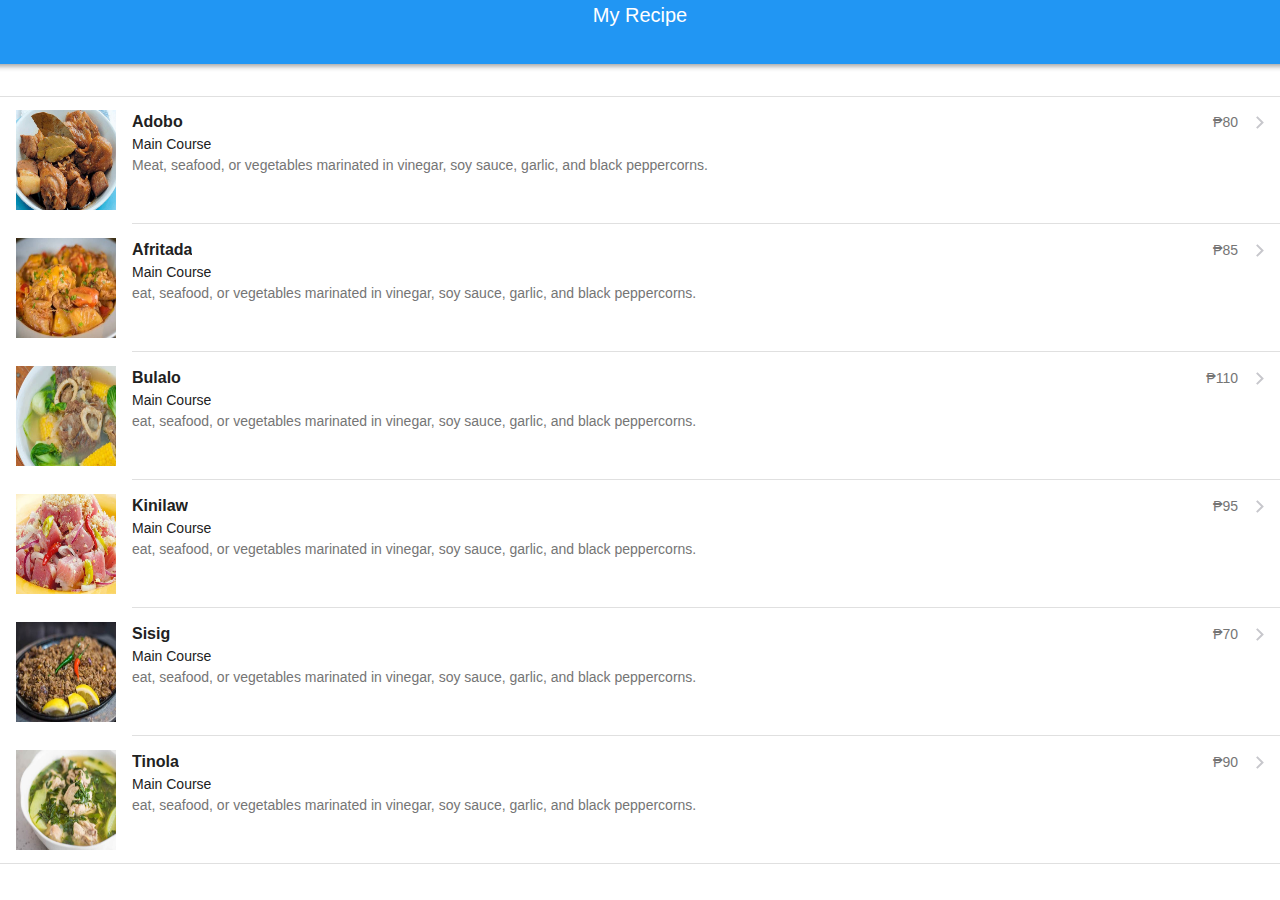
<file: www/index.html>
<!DOCTYPE html>
<html>
  <head>
    <!-- Required meta tags-->
    <meta charset="utf-8">
    <meta name="viewport" content="width=device-width, initial-scale=1, maximum-scale=1, minimum-scale=1, user-scalable=no, minimal-ui, viewport-fit=cover">
    <meta name="apple-mobile-web-app-capable" content="yes">
    <!-- Color theme for statusbar -->
    <meta name="theme-color" content="#2196f3">
    <!-- Your app title -->
    <title>My App</title>
    <!-- Path to Framework7 Library CSS -->
    <link rel="stylesheet" href="lib/framework7/css/framework7.min.css">
    <link rel="stylesheet" href="css/my-app.css">
    <!-- Path to your custom app styles-->
    
  </head>
  <body>
    <!-- App root element -->
    <div id="app">
      <!-- Statusbar overlay -->
      <div class="statusbar"></div>

      <!-- Your main view, should have "view-main" class -->
      <div class="view view-main">
        <!-- Initial Page, "data-name" contains page name -->
        <div data-name="home" class="page">

          <!-- Top Navbar -->
          <div class="navbar">
            <div  style="text-align:center">
              My Recipe
            </div>
          </div>

       

          <!-- Scrollable page content -->
          <div class="page-content">
            <p style=""></p>

            <!-- Link to another page -->
			  <!-- LIST FIRST DIV-->
			   <div class="list media-list">
			  <ul>
			    <li>
			      <a href="/adobo/" class="item-link item-content">
			        <div class="item-media"><img src="images/adobo.jpg" width="100" height="100"/></div>
			        <div class="item-inner">
			          <div class="item-title-row">
			            <div class="item-title"><b>Adobo</b></div>
			            <div class="item-after">₱80</div>
			          </div>
			          <div class="item-subtitle">Main Course</div>
			          <div class="item-text">Meat, seafood, or vegetables marinated in vinegar, soy sauce, garlic, and black peppercorns.</div>
			        </div></a></li>
			    <li>
			      <a href="/afritada/" class="item-link item-content">
			        <div class="item-media"><img src="images/afritada.jpg" width="100" height="100"/></div>
			        <div class="item-inner"> 
			          <div class="item-title-row">
			            <div class="item-title"><b>Afritada</b></div>
			            <div class="item-after">₱85</div>
			          </div>
			          <div class="item-subtitle">Main Course</div>
			          <div class="item-text">eat, seafood, or vegetables marinated in vinegar, soy sauce, garlic, and black peppercorns.</div>
			        </div>
			      </a>
			    </li>
			    <li>
			      <a href="/bulalo/" class="item-link item-content">
			        <div class="item-media"><img src="images/bulalo.jpg" width="100" height="100"/></div>
			        <div class="item-inner">
			          <div class="item-title-row">
			            <div class="item-title"><b>Bulalo</b></div>
			            <div class="item-after">₱110</div>
			          </div>
			          <div class="item-subtitle">Main Course</div>
			          <div class="item-text">eat, seafood, or vegetables marinated in vinegar, soy sauce, garlic, and black peppercorns.</div>
			        </div>
			      </a>
			    </li>
			     <li>
			      <a href="/kinilaw/" class="item-link item-content">
			        <div class="item-media"><img src="images/kinilaw.jpg" width="100" height="100"/></div>
			        <div class="item-inner">
			          <div class="item-title-row">
			            <div class="item-title"><b>Kinilaw</b></div>
			            <div class="item-after">₱95</div>
			          </div>
			          <div class="item-subtitle">Main Course</div>
			          <div class="item-text">eat, seafood, or vegetables marinated in vinegar, soy sauce, garlic, and black peppercorns.</div>
			        </div>
			      </a>
			    </li>
			     <li>
			      <a href="/sisig/" class="item-link item-content">
			        <div class="item-media"><img src="images/sisig.jpg" width="100" height="100"/></div>
			        <div class="item-inner">
			          <div class="item-title-row">
			            <div class="item-title"><b>Sisig</b></div>
			            <div class="item-after">₱70</div>
			          </div>
			          <div class="item-subtitle">Main Course</div>
			          <div class="item-text">eat, seafood, or vegetables marinated in vinegar, soy sauce, garlic, and black peppercorns.</div>
			        </div>
			      </a>
			    </li>
			     <li>
			      <a href="/tinola/" class="item-link item-content">
			        <div class="item-media"><img src="images/tinola.jpg" width="100" height="100"/></div>
			        <div class="item-inner">
			          <div class="item-title-row">
			            <div class="item-title"><b>Tinola</b></div>
			            <div class="item-after">₱90</div>
			          </div>
			          <div class="item-subtitle">Main Course</div>
			          <div class="item-text">eat, seafood, or vegetables marinated in vinegar, soy sauce, garlic, and black peppercorns.</div>
			        </div>
			      </a>
			    </li>
			  </ul>
			</div>
          <!-- LIST LAST DIV--> 
          </div>
        </div>
      </div>
    </div>
    <!-- Path to Framework7 Library JS-->
    <script type="text/javascript" src="lib/framework7/js/framework7.min.js"></script>
    <!-- Path to your app js-->
    <script type="text/javascript" src="js/my-app.js"></script>
  </body>
</html>
</file>
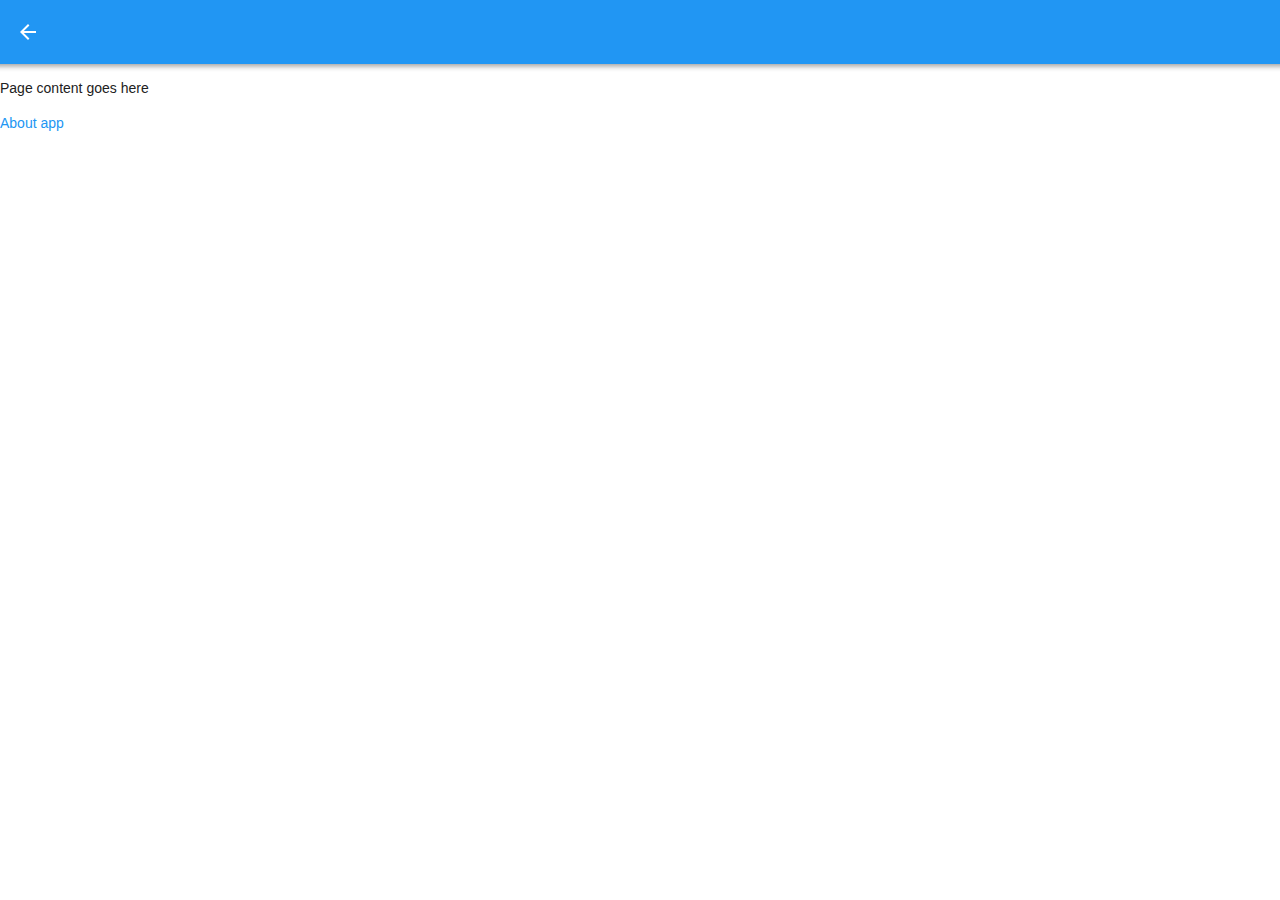
<file: www/about.html>
<!DOCTYPE html>
<html>
  <head>
    <!-- Required meta tags-->
    <meta charset="utf-8">
    <meta name="viewport" content="width=device-width, initial-scale=1, maximum-scale=1, minimum-scale=1, user-scalable=no, minimal-ui, viewport-fit=cover">
    <meta name="apple-mobile-web-app-capable" content="yes">
    <!-- Color theme for statusbar -->
    <meta name="theme-color" content="#2196f3">
    <!-- Your app title -->
    <title>My App</title>
    <!-- Path to Framework7 Library CSS -->
    <link rel="stylesheet" href="lib/framework7/css/framework7.min.css">
    <!-- Path to your custom app styles-->
    
  </head>
  <body>
    <!-- App root element -->
    <div id="app">
      <!-- Statusbar overlay -->
      <div class="statusbar"></div>

      <!-- Your main view, should have "view-main" class -->
      <div class="view view-main">
        <!-- Initial Page, "data-name" contains page name -->
        <div data-name="home" class="page">

          <!-- Top Navbar -->
          <div class="navbar">
            <div class="navbar-inner">
               <div class="left">
                <a class="link back">
                  <i class="icon icon-back"></i>
                  <span class="ios-only">Back</span>
                </a>
              </div>
            </div>
          </div>

  
          <!-- Scrollable page content -->
          <div class="page-content">
            <p>Page content goes here</p>
            <!-- Link to another page -->
            <a href="/about/">About app</a>
          </div>
        </div>
      </div>
    </div>
    <!-- Path to Framework7 Library JS-->
    <script type="text/javascript" src="lib/framework7/js/framework7.min.js"></script>
    <!-- Path to your app js-->
    <script type="text/javascript" src="js/my-app.js"></script>
  </body>
</html>
</file>
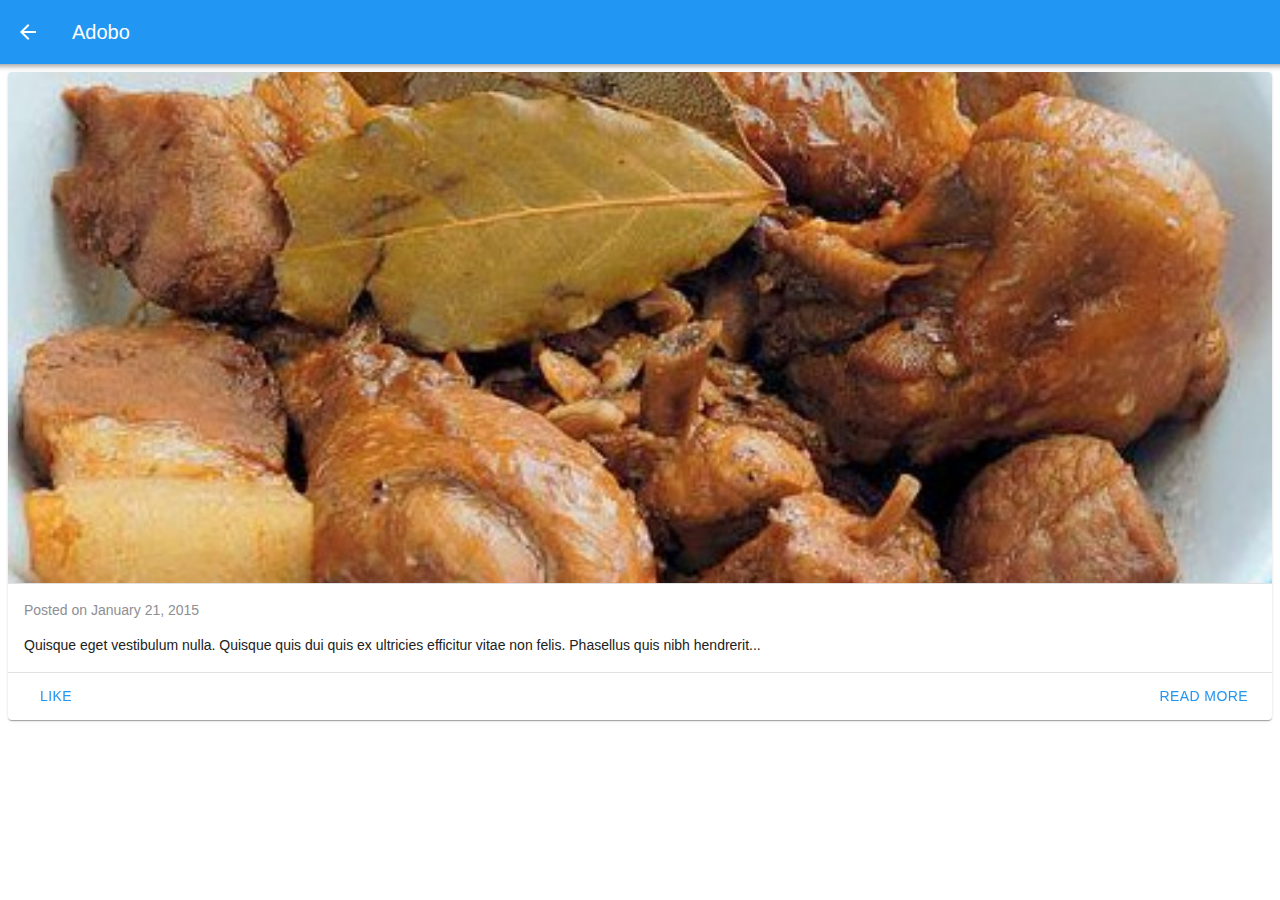
<file: www/adobo.html>
<!DOCTYPE html>
<html>
  <head>
    <!-- Required meta tags-->
    <meta charset="utf-8">
    <meta name="viewport" content="width=device-width, initial-scale=1, maximum-scale=1, minimum-scale=1, user-scalable=no, minimal-ui, viewport-fit=cover">
    <meta name="apple-mobile-web-app-capable" content="yes">
    <!-- Color theme for statusbar -->
    <meta name="theme-color" content="#2196f3">
    <!-- Your app title -->
    <title>My App</title>
    <!-- Path to Framework7 Library CSS -->
    <link rel="stylesheet" href="lib/framework7/css/framework7.min.css">
    <!-- Path to your custom app styles-->
    <link rel="stylesheet" href="css/my-app.css">
  </head>
  <body>
    <!-- App root element -->
    <div id="app">
      <!-- Statusbar overlay -->
      <div class="statusbar"></div>

      <!-- Your main view, should have "view-main" class -->
      <div class="view view-main">
        <!-- Initial Page, "data-name" contains page name -->
        <div data-name="home" class="page">

          <!-- Top Navbar -->
          <div class="navbar">
            <div class="navbar-inner">
              <div class="left">
                  <a class="link back">
                      <i class="icon icon-back"></i>
                      <span class="ios-only">Back</span>
                  </a>
            </div>
            <div class="title">
                <p>Adobo</p>
                <!-- Link to another page -->
            </div>
          </div>
        </div>
        <div class="page-content">
          <div class="card demo-card-header-pic">
            <div style="background-image:url(images/adobo.jpg)" class="card-header align-items-flex-end"></div>
            <div class="card-content card-content-padding">
              <p class="date">Posted on January 21, 2015</p>
              <p>Quisque eget vestibulum nulla. Quisque quis dui quis ex ultricies efficitur vitae non felis. Phasellus quis nibh hendrerit...</p>
            </div>
            <div class="card-footer"><a href="#" class="link">Like</a><a href="#" class="link">Read more</a></div>
          </div>
        </div>
      </div>
    </div>
    <!-- Path to Framework7 Library JS-->
    <script type="text/javascript" src="lib/framework7/js/framework7.min.js"></script>
    <!-- Path to your app js-->
    <script type="text/javascript" src="js/my-app.js"></script>
  </body>
</html>
</file>
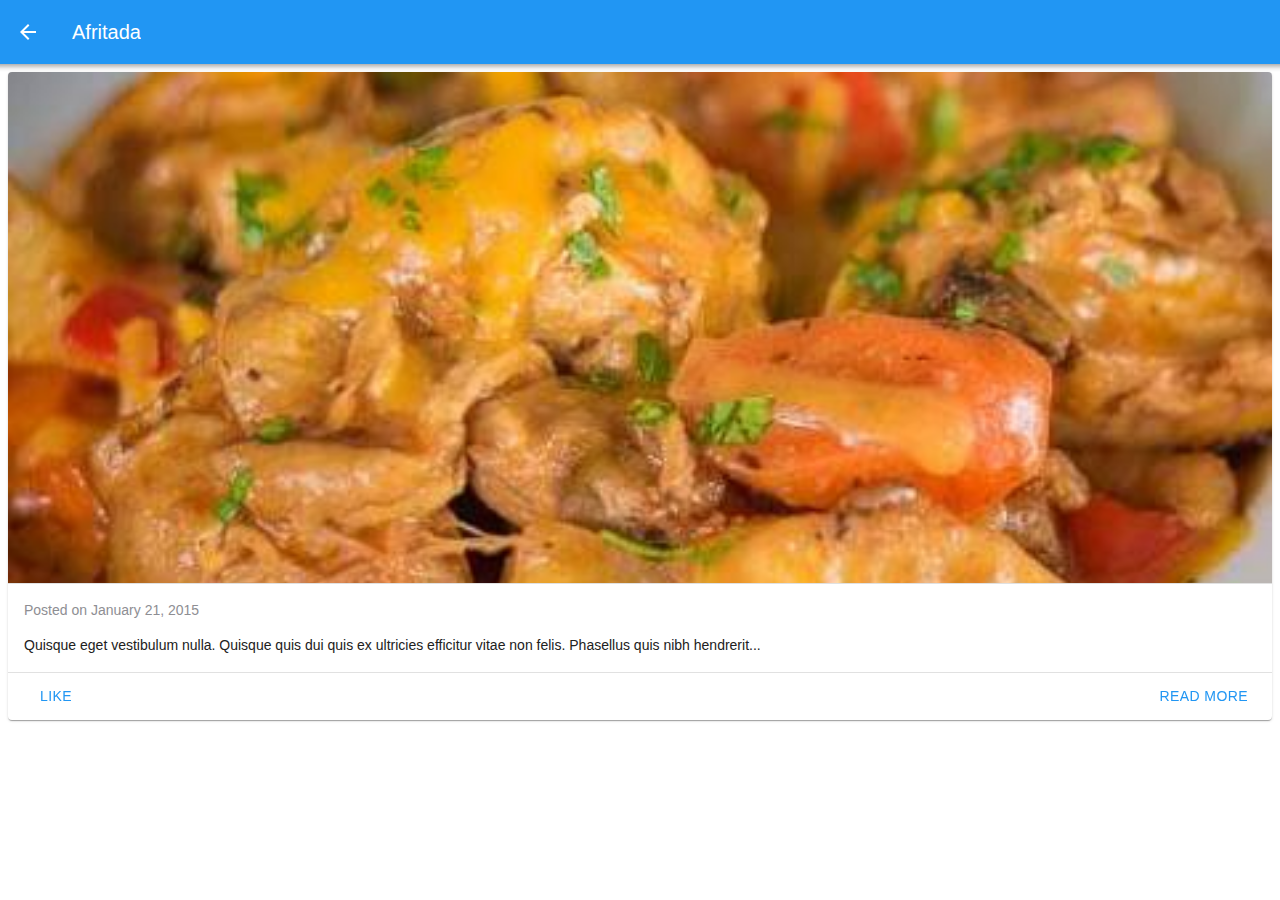
<file: www/afritada.html>
<!DOCTYPE html>
<html>
  <head>
    <!-- Required meta tags-->
    <meta charset="utf-8">
    <meta name="viewport" content="width=device-width, initial-scale=1, maximum-scale=1, minimum-scale=1, user-scalable=no, minimal-ui, viewport-fit=cover">
    <meta name="apple-mobile-web-app-capable" content="yes">
    <!-- Color theme for statusbar -->
    <meta name="theme-color" content="#2196f3">
    <!-- Your app title -->
    <title>My App</title>
    <!-- Path to Framework7 Library CSS -->
    <link rel="stylesheet" href="lib/framework7/css/framework7.min.css">
    <!-- Path to your custom app styles-->
    <link rel="stylesheet" href="css/my-app.css">
  </head>
  <body>
    <!-- App root element -->
    <div id="app">
      <!-- Statusbar overlay -->
      <div class="statusbar"></div>

      <!-- Your main view, should have "view-main" class -->
      <div class="view view-main">
        <!-- Initial Page, "data-name" contains page name -->
        <div data-name="home" class="page">

          <!-- Top Navbar -->
          <div class="navbar">
            <div class="navbar-inner">
              <div class="left">
                  <a class="link back">
                      <i class="icon icon-back"></i>
                      <span class="ios-only">Back</span>
                  </a>
            </div>
            <div class="title">
                <p>Afritada</p>
                <!-- Link to another page -->
            </div>
          </div>
        </div>
        <div class="page-content">
          <div class="card demo-card-header-pic">
            <div style="background-image:url(images/afritada.jpg)" class="card-header align-items-flex-end"></div>
            <div class="card-content card-content-padding">
              <p class="date">Posted on January 21, 2015</p>
              <p>Quisque eget vestibulum nulla. Quisque quis dui quis ex ultricies efficitur vitae non felis. Phasellus quis nibh hendrerit...</p>
            </div>
            <div class="card-footer"><a href="#" class="link">Like</a><a href="#" class="link">Read more</a></div>
          </div>
        </div>
      </div>
    </div>
    <!-- Path to Framework7 Library JS-->
    <script type="text/javascript" src="lib/framework7/js/framework7.min.js"></script>
    <!-- Path to your app js-->
    <script type="text/javascript" src="js/my-app.js"></script>
  </body>
</html>
</file>
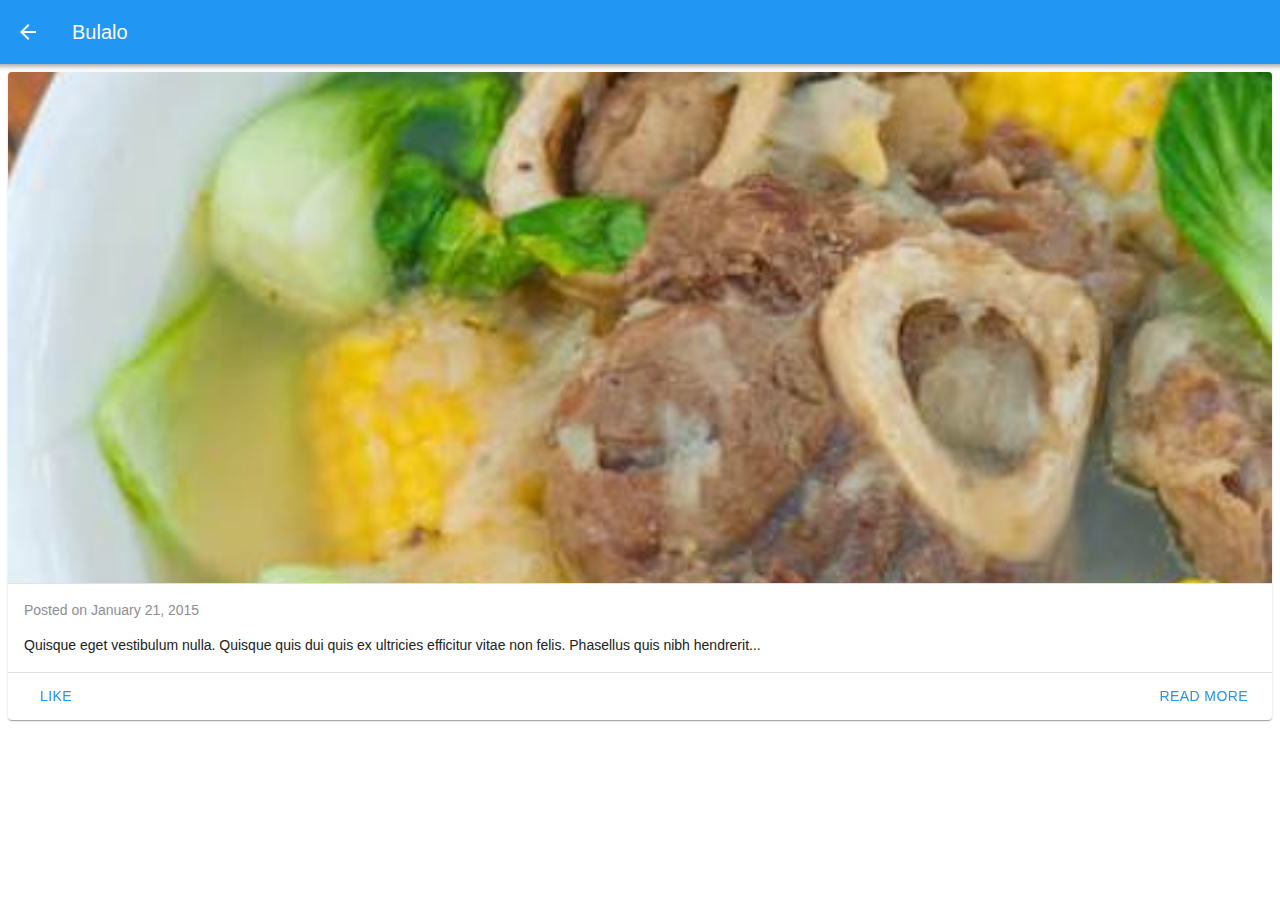
<file: www/bulalo.html>
<!DOCTYPE html>
<html>
  <head>
    <!-- Required meta tags-->
    <meta charset="utf-8">
    <meta name="viewport" content="width=device-width, initial-scale=1, maximum-scale=1, minimum-scale=1, user-scalable=no, minimal-ui, viewport-fit=cover">
    <meta name="apple-mobile-web-app-capable" content="yes">
    <!-- Color theme for statusbar -->
    <meta name="theme-color" content="#2196f3">
    <!-- Your app title -->
    <title>My App</title>
    <!-- Path to Framework7 Library CSS -->
    <link rel="stylesheet" href="lib/framework7/css/framework7.min.css">
    <!-- Path to your custom app styles-->
    <link rel="stylesheet" href="css/my-app.css">
  </head>
  <body>
    <!-- App root element -->
    <div id="app">
      <!-- Statusbar overlay -->
      <div class="statusbar"></div>

      <!-- Your main view, should have "view-main" class -->
      <div class="view view-main">
        <!-- Initial Page, "data-name" contains page name -->
        <div data-name="home" class="page">

          <!-- Top Navbar -->
          <div class="navbar">
            <div class="navbar-inner">
              <div class="left">
                  <a class="link back">
                      <i class="icon icon-back"></i>
                      <span class="ios-only">Back</span>
                  </a>
            </div>
            <div class="title">
                <p>Bulalo</p>
                <!-- Link to another page -->
            </div>
          </div>
        </div>
        <div class="page-content">
          <div class="card demo-card-header-pic">
            <div style="background-image:url(images/bulalo.jpg)" class="card-header align-items-flex-end"></div>
            <div class="card-content card-content-padding">
              <p class="date">Posted on January 21, 2015</p>
              <p>Quisque eget vestibulum nulla. Quisque quis dui quis ex ultricies efficitur vitae non felis. Phasellus quis nibh hendrerit...</p>
            </div>
            <div class="card-footer"><a href="#" class="link">Like</a><a href="#" class="link">Read more</a></div>
          </div>
        </div>
      </div>
    </div>
    <!-- Path to Framework7 Library JS-->
    <script type="text/javascript" src="lib/framework7/js/framework7.min.js"></script>
    <!-- Path to your app js-->
    <script type="text/javascript" src="js/my-app.js"></script>
  </body>
</html>
</file>
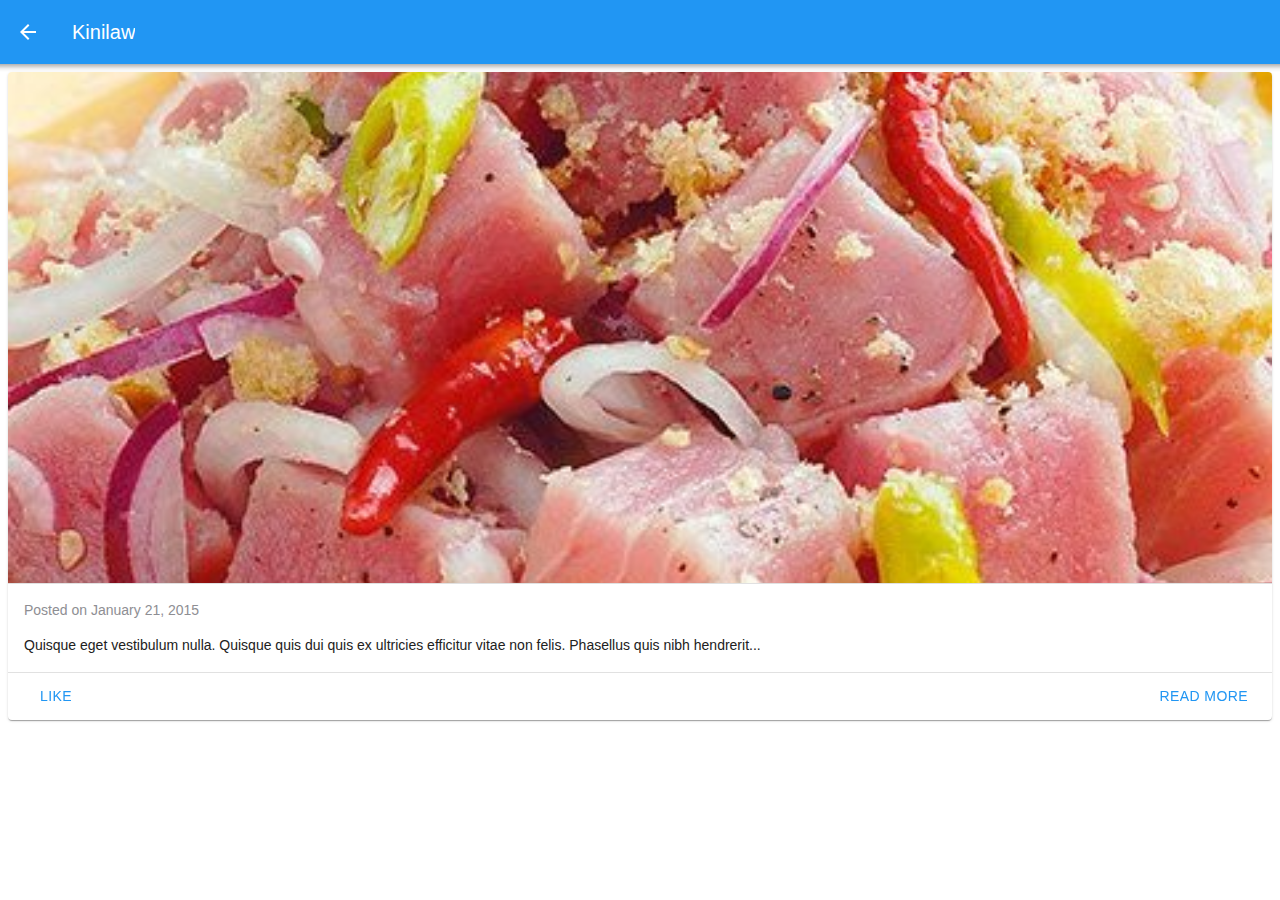
<file: www/kinilaw.html>
<!DOCTYPE html>
<html>
  <head>
    <!-- Required meta tags-->
    <meta charset="utf-8">
    <meta name="viewport" content="width=device-width, initial-scale=1, maximum-scale=1, minimum-scale=1, user-scalable=no, minimal-ui, viewport-fit=cover">
    <meta name="apple-mobile-web-app-capable" content="yes">
    <!-- Color theme for statusbar -->
    <meta name="theme-color" content="#2196f3">
    <!-- Your app title -->
    <title>My App</title>
    <!-- Path to Framework7 Library CSS -->
    <link rel="stylesheet" href="lib/framework7/css/framework7.min.css">
    <!-- Path to your custom app styles-->
    <link rel="stylesheet" href="css/my-app.css">
  </head>
  <body>
    <!-- App root element -->
    <div id="app">
      <!-- Statusbar overlay -->
      <div class="statusbar"></div>

      <!-- Your main view, should have "view-main" class -->
      <div class="view view-main">
        <!-- Initial Page, "data-name" contains page name -->
        <div data-name="home" class="page">

          <!-- Top Navbar -->
          <div class="navbar">
            <div class="navbar-inner">
              <div class="left">
                  <a class="link back">
                      <i class="icon icon-back"></i>
                      <span class="ios-only">Back</span>
                  </a>
            </div>
            <div class="title">
                <p>Kinilaw</p>
                <!-- Link to another page -->
            </div>
          </div>
        </div>
        <div class="page-content">
          <div class="card demo-card-header-pic">
            <div style="background-image:url(images/kinilaw.jpg)" class="card-header align-items-flex-end"></div>
            <div class="card-content card-content-padding">
              <p class="date">Posted on January 21, 2015</p>
              <p>Quisque eget vestibulum nulla. Quisque quis dui quis ex ultricies efficitur vitae non felis. Phasellus quis nibh hendrerit...</p>
            </div>
            <div class="card-footer"><a href="#" class="link">Like</a><a href="#" class="link">Read more</a></div>
          </div>
        </div>
      </div>
    </div>
    <!-- Path to Framework7 Library JS-->
    <script type="text/javascript" src="lib/framework7/js/framework7.min.js"></script>
    <!-- Path to your app js-->
    <script type="text/javascript" src="js/my-app.js"></script>
  </body>
</html>
</file>
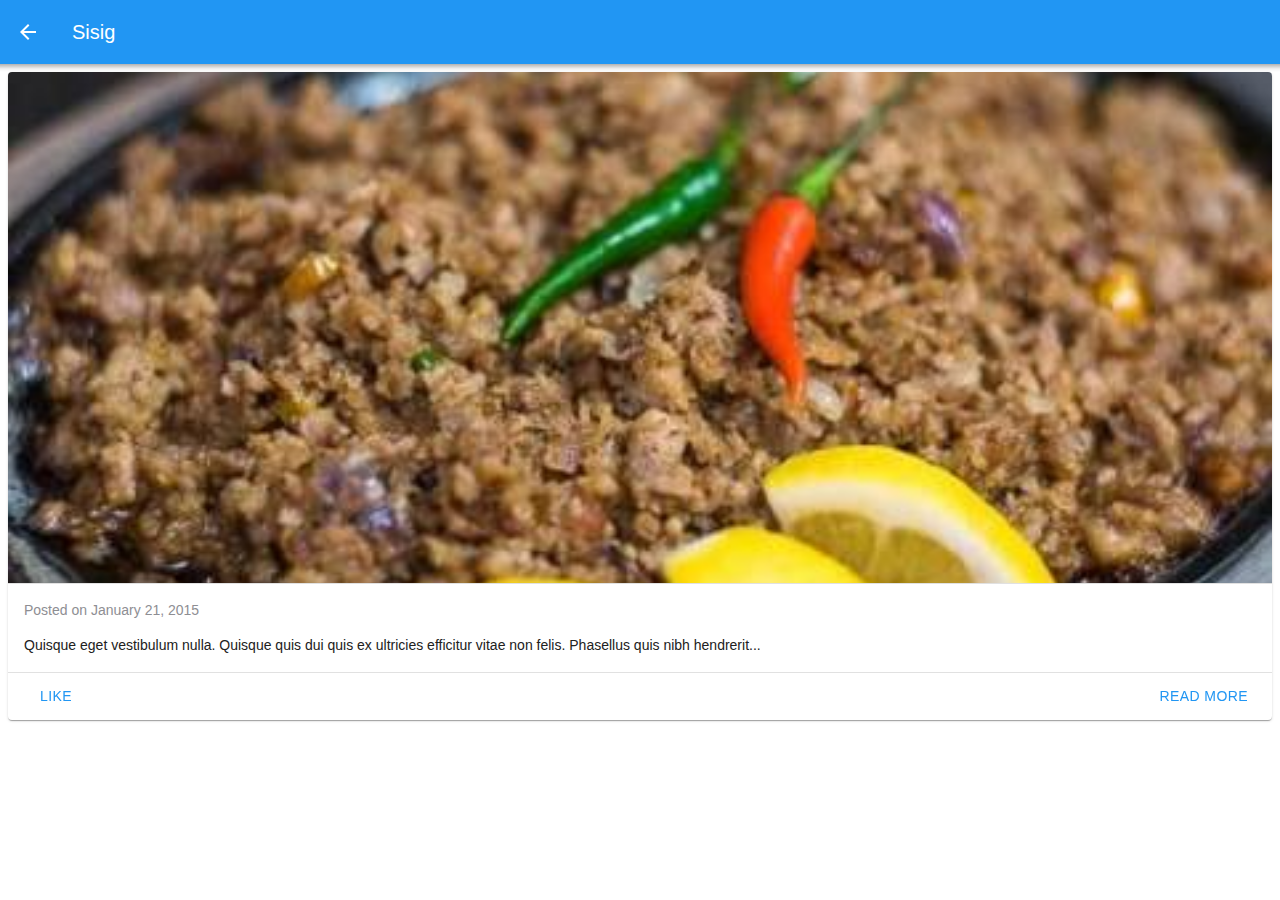
<file: www/sisig.html>
<!DOCTYPE html>
<html>
  <head>
    <!-- Required meta tags-->
    <meta charset="utf-8">
    <meta name="viewport" content="width=device-width, initial-scale=1, maximum-scale=1, minimum-scale=1, user-scalable=no, minimal-ui, viewport-fit=cover">
    <meta name="apple-mobile-web-app-capable" content="yes">
    <!-- Color theme for statusbar -->
    <meta name="theme-color" content="#2196f3">
    <!-- Your app title -->
    <title>My App</title>
    <!-- Path to Framework7 Library CSS -->
    <link rel="stylesheet" href="lib/framework7/css/framework7.min.css">
    <!-- Path to your custom app styles-->
    <link rel="stylesheet" href="css/my-app.css">
  </head>
  <body>
    <!-- App root element -->
    <div id="app">
      <!-- Statusbar overlay -->
      <div class="statusbar"></div>

      <!-- Your main view, should have "view-main" class -->
      <div class="view view-main">
        <!-- Initial Page, "data-name" contains page name -->
        <div data-name="home" class="page">

          <!-- Top Navbar -->
          <div class="navbar">
            <div class="navbar-inner">
              <div class="left">
                  <a class="link back">
                      <i class="icon icon-back"></i>
                      <span class="ios-only">Back</span>
                  </a>
            </div>
            <div class="title">
                <p>Sisig</p>
                <!-- Link to another page -->
            </div>
          </div>
        </div>
        <div class="page-content">
          <div class="card demo-card-header-pic">
            <div style="background-image:url(images/sisig.jpg)" class="card-header align-items-flex-end"></div>
            <div class="card-content card-content-padding">
              <p class="date">Posted on January 21, 2015</p>
              <p>Quisque eget vestibulum nulla. Quisque quis dui quis ex ultricies efficitur vitae non felis. Phasellus quis nibh hendrerit...</p>
            </div>
            <div class="card-footer"><a href="#" class="link">Like</a><a href="#" class="link">Read more</a></div>
          </div>
        </div>
      </div>
    </div>
    <!-- Path to Framework7 Library JS-->
    <script type="text/javascript" src="lib/framework7/js/framework7.min.js"></script>
    <!-- Path to your app js-->
    <script type="text/javascript" src="js/my-app.js"></script>
  </body>
</html>
</file>
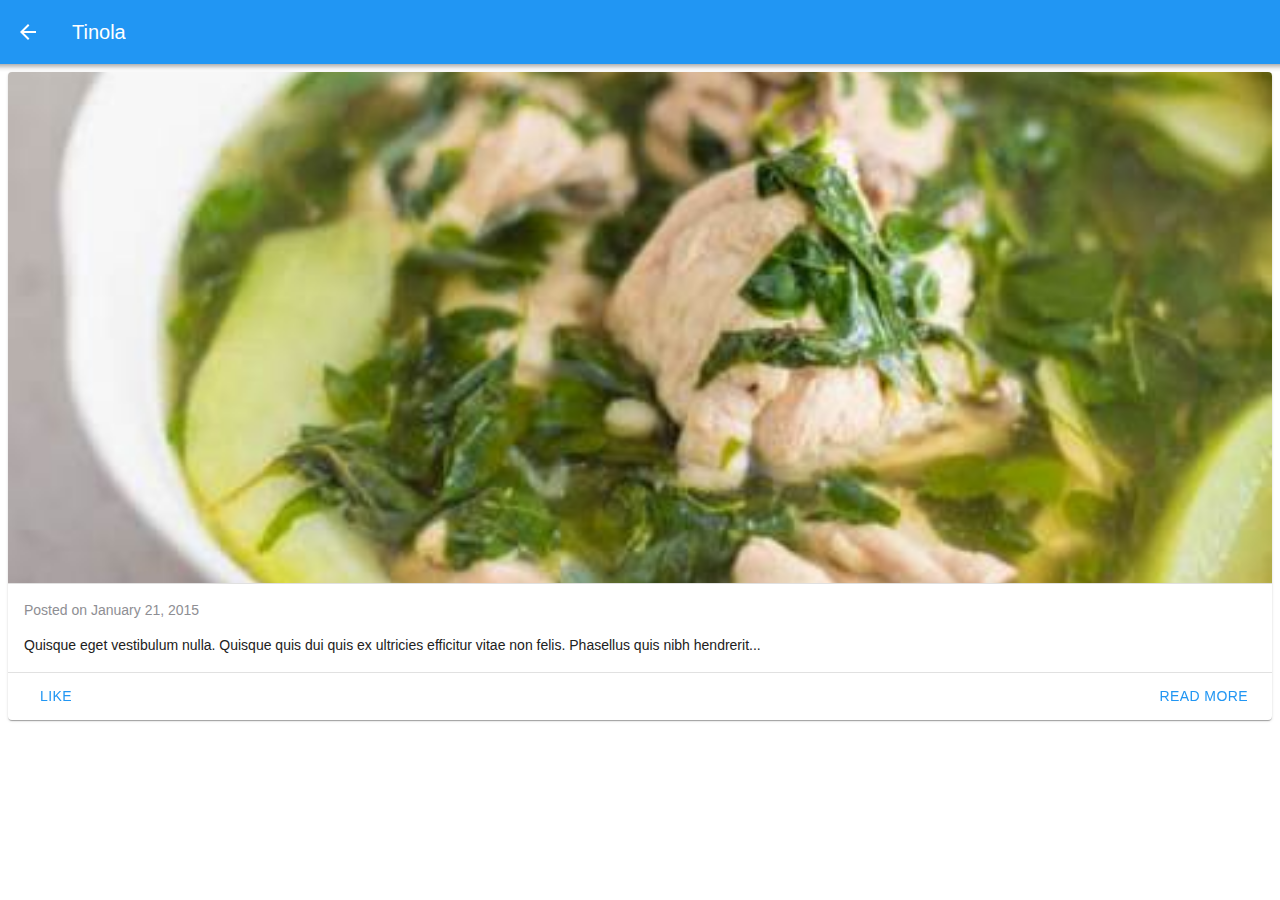
<file: www/tinola.html>
<!DOCTYPE html>
<html>
  <head>
    <!-- Required meta tags-->
    <meta charset="utf-8">
    <meta name="viewport" content="width=device-width, initial-scale=1, maximum-scale=1, minimum-scale=1, user-scalable=no, minimal-ui, viewport-fit=cover">
    <meta name="apple-mobile-web-app-capable" content="yes">
    <!-- Color theme for statusbar -->
    <meta name="theme-color" content="#2196f3">
    <!-- Your app title -->
    <title>My App</title>
    <!-- Path to Framework7 Library CSS -->
    <link rel="stylesheet" href="lib/framework7/css/framework7.min.css">
    <!-- Path to your custom app styles-->
    <link rel="stylesheet" href="css/my-app.css">
  </head>
  <body>
    <!-- App root element -->
    <div id="app">
      <!-- Statusbar overlay -->
      <div class="statusbar"></div>

      <!-- Your main view, should have "view-main" class -->
      <div class="view view-main">
        <!-- Initial Page, "data-name" contains page name -->
        <div data-name="home" class="page">

          <!-- Top Navbar -->
          <div class="navbar">
            <div class="navbar-inner">
              <div class="left">
                  <a class="link back">
                      <i class="icon icon-back"></i>
                      <span class="ios-only">Back</span>
                  </a>
            </div>
            <div class="title">
                <p>Tinola</p>
                <!-- Link to another page -->
            </div>
          </div>
        </div>
        <div class="page-content">
          <div class="card demo-card-header-pic">
            <div style="background-image:url(images/tinola.jpg)" class="card-header align-items-flex-end"></div>
            <div class="card-content card-content-padding">
              <p class="date">Posted on January 21, 2015</p>
              <p>Quisque eget vestibulum nulla. Quisque quis dui quis ex ultricies efficitur vitae non felis. Phasellus quis nibh hendrerit...</p>
            </div>
            <div class="card-footer"><a href="#" class="link">Like</a><a href="#" class="link">Read more</a></div>
          </div>
        </div>
      </div>
    </div>
    <!-- Path to Framework7 Library JS-->
    <script type="text/javascript" src="lib/framework7/js/framework7.min.js"></script>
    <!-- Path to your app js-->
    <script type="text/javascript" src="js/my-app.js"></script>
  </body>
</html>
</file>
<file: www/css/my-app.css>
.demo-card-header-pic .card-header {
    height: 40vw;
    background-size: cover;
    background-position: center;
    color: #fff;
  }
.demo-card-header-pic .card-content-padding .date{
    color: #8e8e93;
  }
</file>
